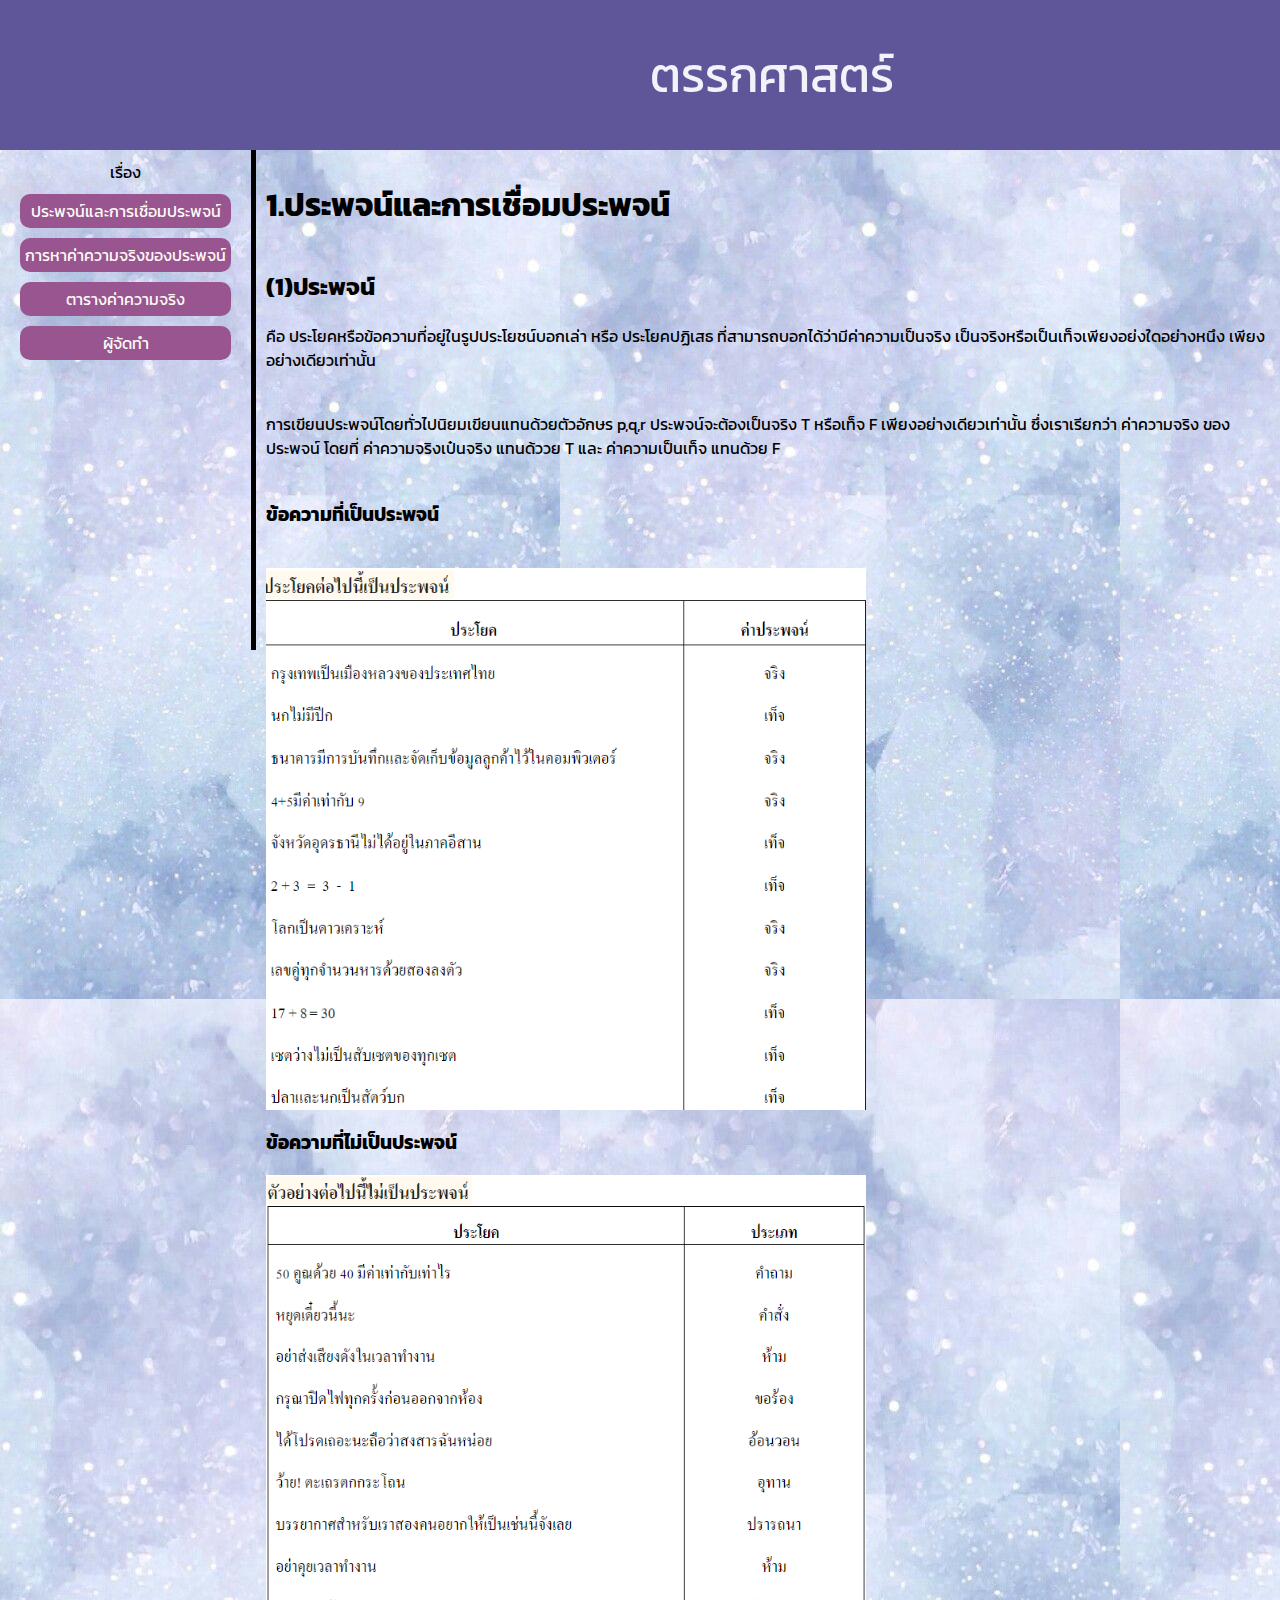
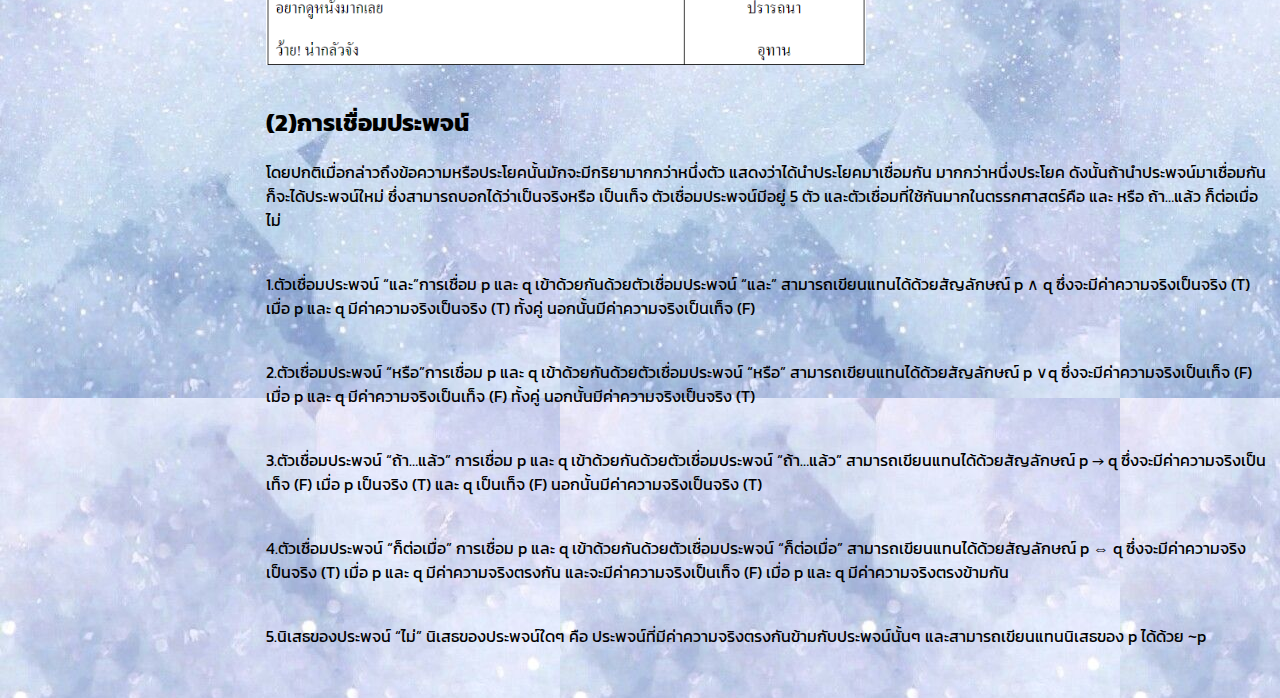
<file: index.html>
<html lang="en">
<head>
    <meta charset="UTF-8">
    <!-- <meta name="viewport" content="width=device-width, initial-scale=1.0"> -->
    <title>Mathmatic</title>
    <link rel="stylesheet" href="style.css" type="text/css" />
</head>
<body background="bam13.jpg">
    <div class="header">
        <span>ตรรกศาสตร์</span>
    </div>
    <div class="sidebar">
        <center>เรื่อง</center>
        <a href="index.html"><div>ประพจน์และการเชื่อมประพจน์</div></a>
        <a href="secondpage.html"><div>การหาค่าความจริงของประพจน์</div></a>
        <a href="thirdpage.html"><div>ตารางค่าความจริง</div></a>
        <a href="fourthpage.html"><div>ผู้จัดทำ</div></a>
    </div>
    <div class="content">
        <h1>1.ประพจน์และการเชื่อมประพจน์</h1>
     <p><h2>(1)ประพจน์</h2> <param>คือ ประโยคหรือข้อความที่อยู่ในรูปประโยชน์บอกเล่า หรือ ประโยคปฏิเสธ ที่สามารถบอกได้ว่ามีค่าความเป็นจริง
         เป็นจริงหรือเป็นเท็จเพียงอย่งใดอย่างหนึง เพียงอย่างเดียวเท่านั้น</p>
        <p>การเขียนประพจน์โดยทั่วไปนิยมเขียนแทนด้วยตัวอักษร p,q,r
        ประพจน์จะต้องเป็นจริง T หรือเท็จ F เพียงอย่างเดียวเท่านั้น ซึ่งเราเรียกว่า ค่าความจริง ของประพจน์
        โดยที่  ค่าความจริงเป๋นจริง แทนด้ววย T
        และ ค่าความเป็นเท็จ แทนด้วย F </p>
        <h3><p>ข้อความที่เป็นประพจน์</p></h3>
        <img src="Screenshot (4).png" width="600">
        <h3>ข้อความที่ไม่เป็นประพจน์</h3>
        <img src="Screenshot (5).png" width="600">
    <p><h2>(2)การเชื่อมประพจน์</h2>
        โดยปกติเมื่อกล่าวถึงข้อความหรือประโยคนั้นมักจะมีกริยามากกว่าหนึ่งตัว แสดงว่าได้นำประโยคมาเชื่อมกัน 
        มากกว่าหนึ่งประโยค ดังนั้นถ้านำประพจน์มาเชื่อมกัน ก็จะได้ประพจน์ใหม่ ซึ่งสามารถบอกได้ว่าเป็นจริงหรือ
        เป็นเท็จ ตัวเชื่อมประพจน์มีอยู่ 5 ตัว และตัวเชื่อมที่ใช้กันมากในตรรกศาสตร์คือ และ หรือ ถ้า…แล้ว 
        ก็ต่อเมื่อ  ไม่</p>
        
        <p>1.ตัวเชื่อมประพจน์ “และ”การเชื่อม p และ q เข้าด้วยกันด้วยตัวเชื่อมประพจน์ 
        “และ” สามารถเขียนแทนได้ด้วยสัญลักษณ์ p ∧ q ซึ่งจะมีค่าความจริงเป็นจริง (T)
        เมื่อ p และ q มีค่าความจริงเป็นจริง (T) ทั้งคู่ นอกนั้นมีค่าความจริงเป็นเท็จ (F)</p>
        
       <p> 2.ตัวเชื่อมประพจน์ “หรือ”การเชื่อม p และ q เข้าด้วยกันด้วยตัวเชื่อมประพจน์
         “หรือ” สามารถเขียนแทนได้ด้วยสัญลักษณ์ p ∨q ซึ่งจะมีค่าความจริงเป็นเท็จ (F) 
         เมื่อ p และ q มีค่าความจริงเป็นเท็จ (F) ทั้งคู่ นอกนั้นมีค่าความจริงเป็นจริง (T)</p>
        
       <p> 3.ตัวเชื่อมประพจน์ “ถ้า…แล้ว”
        การเชื่อม p และ q เข้าด้วยกันด้วยตัวเชื่อมประพจน์ “ถ้า…แล้ว” 
        สามารถเขียนแทนได้ด้วยสัญลักษณ์ p → q ซึ่งจะมีค่าความจริงเป็นเท็จ (F) 
        เมื่อ p เป็นจริง (T) และ q เป็นเท็จ (F) นอกนั้นมีค่าความจริงเป็นจริง (T)</p>
        
        <p>4.ตัวเชื่อมประพจน์ “ก็ต่อเมื่อ”
        การเชื่อม p และ q เข้าด้วยกันด้วยตัวเชื่อมประพจน์ “ก็ต่อเมื่อ” 
        สามารถเขียนแทนได้ด้วยสัญลักษณ์ p ⇔ q ซึ่งจะมีค่าความจริงเป็นจริง (T)
         เมื่อ p และ q มีค่าความจริงตรงกัน และจะมีค่าความจริงเป็นเท็จ (F) 
         เมื่อ p และ q มีค่าความจริงตรงข้ามกัน</p>
        
       <p> 5.นิเสธของประพจน์ “ไม่”
        นิเสธของประพจน์ใดๆ คือ ประพจน์ที่มีค่าความจริงตรงกันข้ามกับประพจน์นั้นๆ 
        และสามารถเขียนแทนนิเสธของ p ได้ด้วย ~p</p>
</body>
</html>
</file>
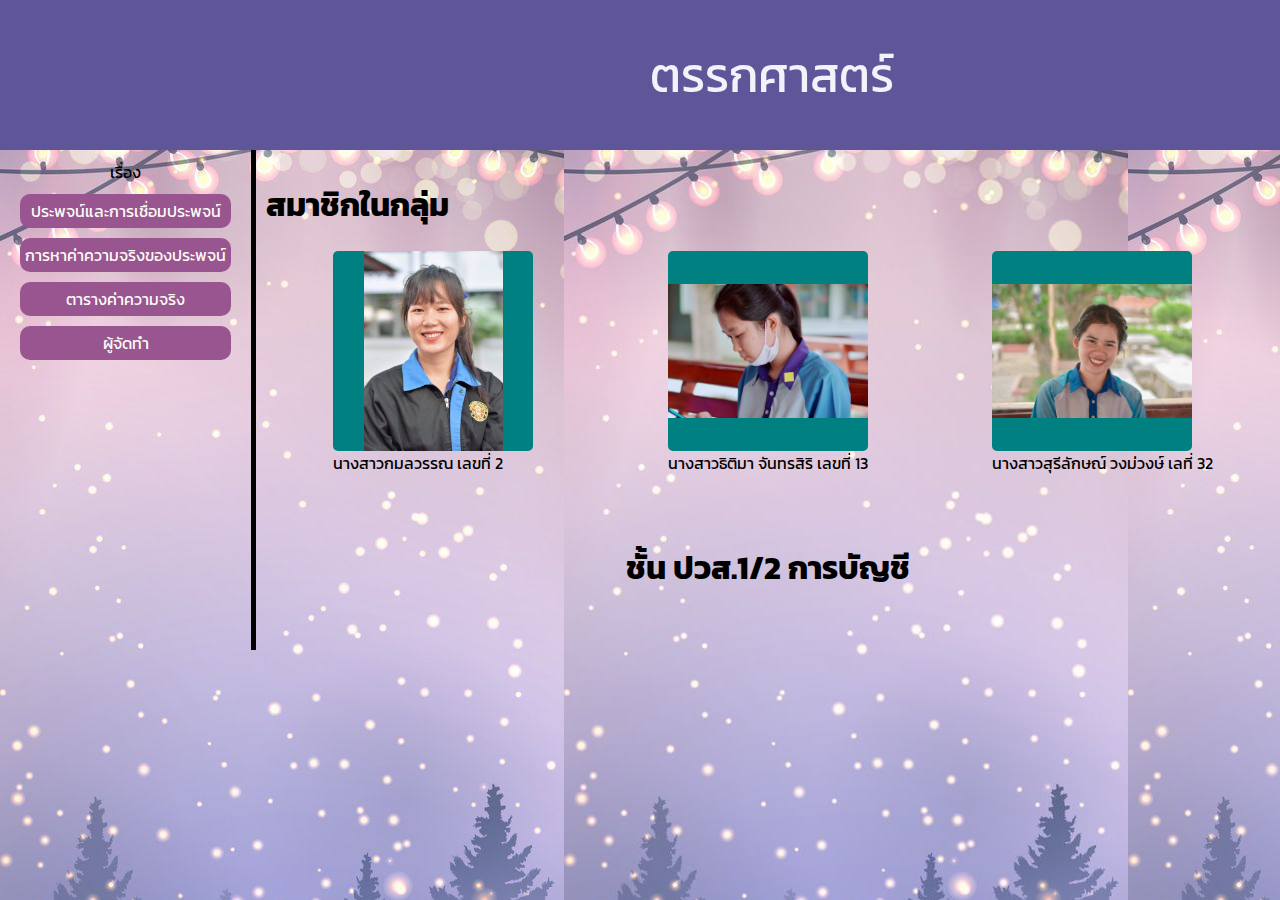
<file: fourthpage.html>
<html lang="en">

<head>
    <meta charset="UTF-8">
    <!-- <meta name="viewport" content="width=device-width, initial-scale=1.0"> -->
    <title>Mathmatic</title>
    <link rel="stylesheet" href="style.css" type="text/css" />
</head>

<body background="bam14.jpg">
    <div class="header">
        <span>ตรรกศาสตร์</span>
    </div>
    <div class="sidebar">
        <center>เรื่อง</center>
        <a href="index.html">
            <div>ประพจน์และการเชื่อมประพจน์</div>
        </a>
        <a href="secondpage.html">
            <div>การหาค่าความจริงของประพจน์</div>
        </a>
        <a href="thirdpage.html">
            <div>ตารางค่าความจริง</div>
        </a>
        <a href="fourthpage.html">
            <div>ผู้จัดทำ</div>
        </a>
    </div>
    <div class="content">
        <h1>สมาชิกในกลุ่ม</h1>
        <div class="maker">
            <div>
                <img src="bam18.jpg" width="200"><br/>
                นางสาวกมลวรรณ เลขที่ 2
            </div>
            <div>
                <img src="m1 (1).jpg" width="200"><br/>
                นางสาวธิติมา จันทรสิริ เลขที่ 13
            </div>
            <div>
                <img src="m1 (2).jpg" width="200"><br/>
                นางสาวสุรีลักษณ์ วงม่วงษ์ เลที่ 32
            </div>
        </div>
        <br/>
        <br/>
        <center><h1>ชั้น ปวส.1/2 การบัญชี</h1></center>
    </div>
</body>

</html>
</file>
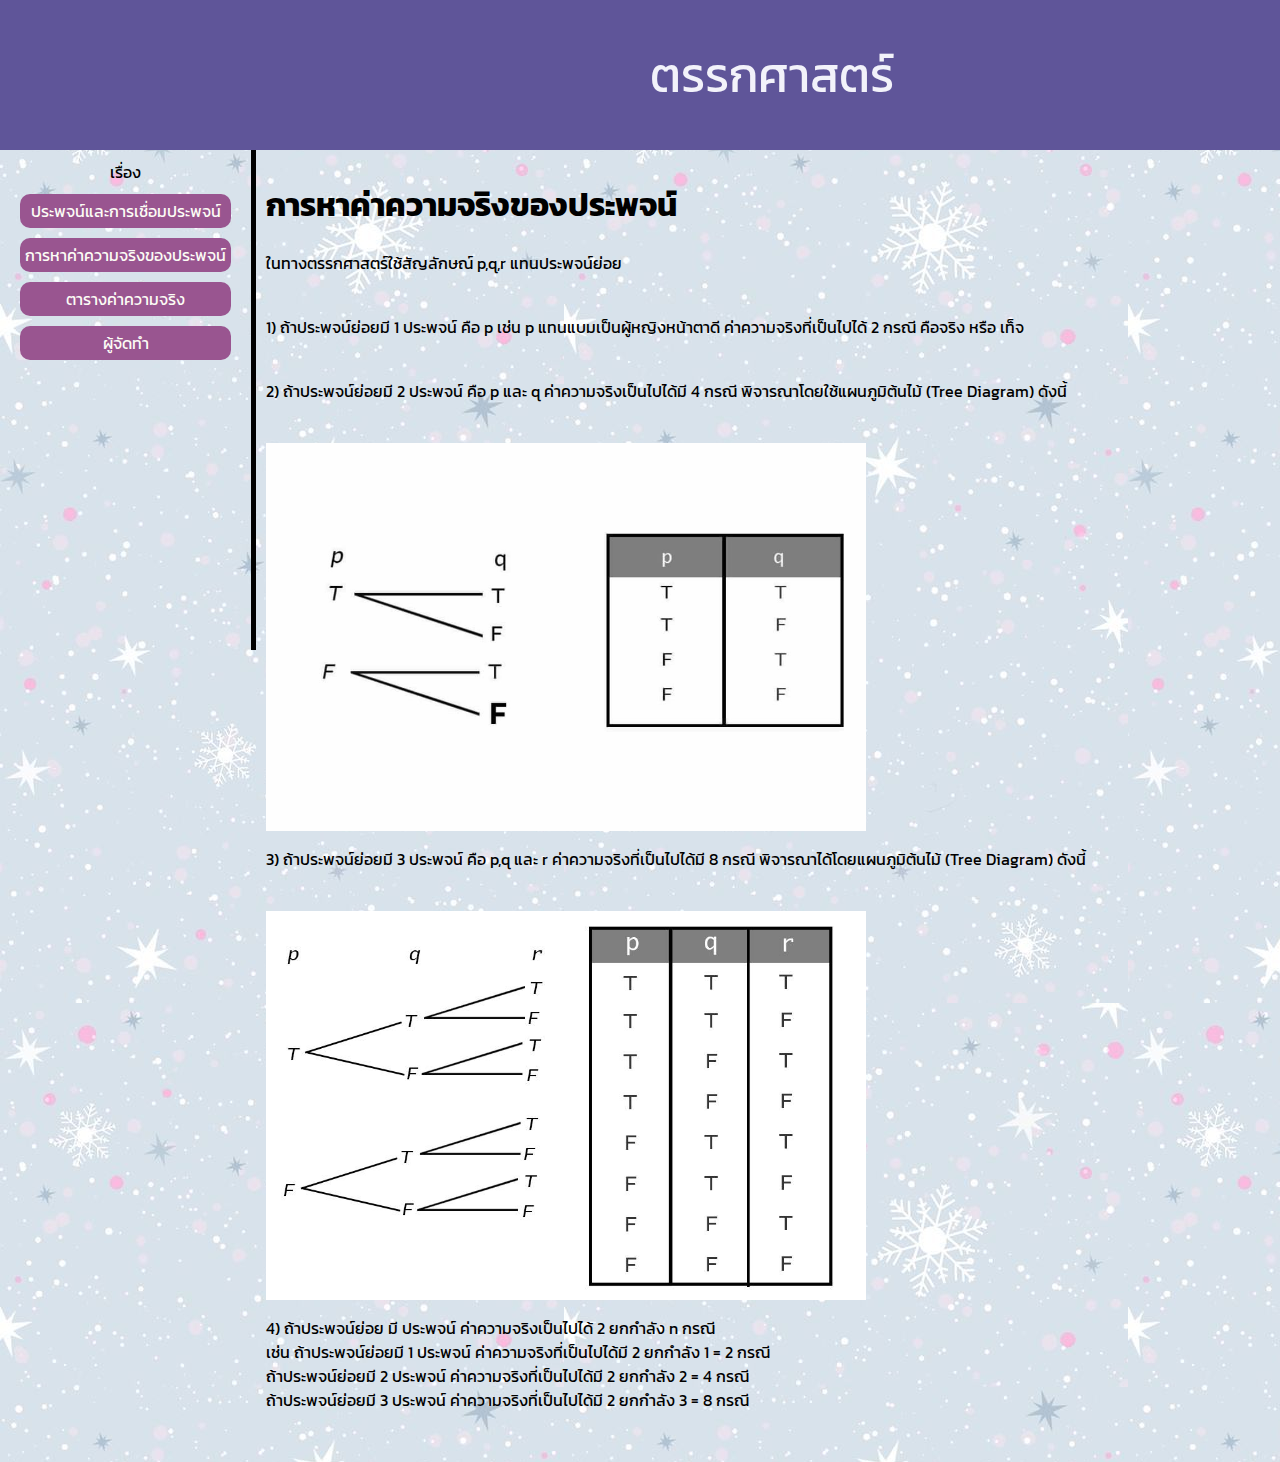
<file: secondpage.html>
<html lang="en">
<head>
    <meta charset="UTF-8">
    <!-- <meta name="viewport" content="width=device-width, initial-scale=1.0"> -->
    <title>Mathmatic</title>
    <link rel="stylesheet" href="style.css" type="text/css" />
</head>
<body background="bam12.jpg">
    <div class="header">
        <span>ตรรกศาสตร์</span>
    </div>
    <div class="sidebar"><center>เรื่อง</center>
        <a href="index.html"><div>ประพจน์และการเชื่อมประพจน์</div></a>
        <a href="secondpage.html"><div>การหาค่าความจริงของประพจน์</div></a>
        <a href="thirdpage.html"><div>ตารางค่าความจริง</div></a>
        <a href="fourthpage.html"><div>ผู้จัดทำ</div></a>
    </div>
    <div class="content">
        <h1>การหาค่าความจริงของประพจน์</h1>
    <p>ในทางตรรกศาสตร์ใช้สัญลักษณ์ p,q,r แทนประพจน์ย่อย</p>
    <p>1)  ถ้าประพจน์ย่อยมี 1 ประพจน์ คือ p เช่น p แทนแบมเป็นผู้หญิงหน้าตาดี ค่าความจริงที่เป็นไปได้ 2 กรณี คือจริง หรือ เท็จ</p>
     <p>2)  ถ้าประพจน์ย่อยมี 2 ประพจน์ คือ  p และ q ค่าความจริงเป็นไปได้มี 4 กรณี พิจารณาโดยใช้แผนภูมิต้นไม้ (Tree Diagram) ดังนี้</p>
</body>
<img src="bam1.jpg" width="600">
<p>3) ถ้าประพจน์ย่อยมี 3 ประพจน์ คือ p,q และ r ค่าความจริงที่เป็นไปได้มี 8 กรณี พิจารณาได้โดยแผนภูมิต้นไม้ (Tree Diagram) ดังนี้</p>
<img src="bam6.jpg" width="600">
<p>4) ถ้าประพจน์ย่อย มี ประพจน์ ค่าความจริงเป็นไปได้ 2 ยกกำลัง n กรณี<br/>
    เช่น ถ้าประพจน์ย่อยมี 1 ประพจน์ ค่าความจริงที่เป็นไปได้มี 2 ยกกำลัง 1 = 2 กรณี <br/>
    ถ้าประพจน์ย่อยมี 2 ประพจน์ ค่าความจริงที่เป็นไปได้มี 2 ยกกำลัง 2 = 4 กรณี<br/>
    ถ้าประพจน์ย่อยมี 3 ประพจน์ ค่าความจริงที่เป็นไปได้มี 2 ยกกำลัง 3 = 8 กรณี</p>
</html>
</file>
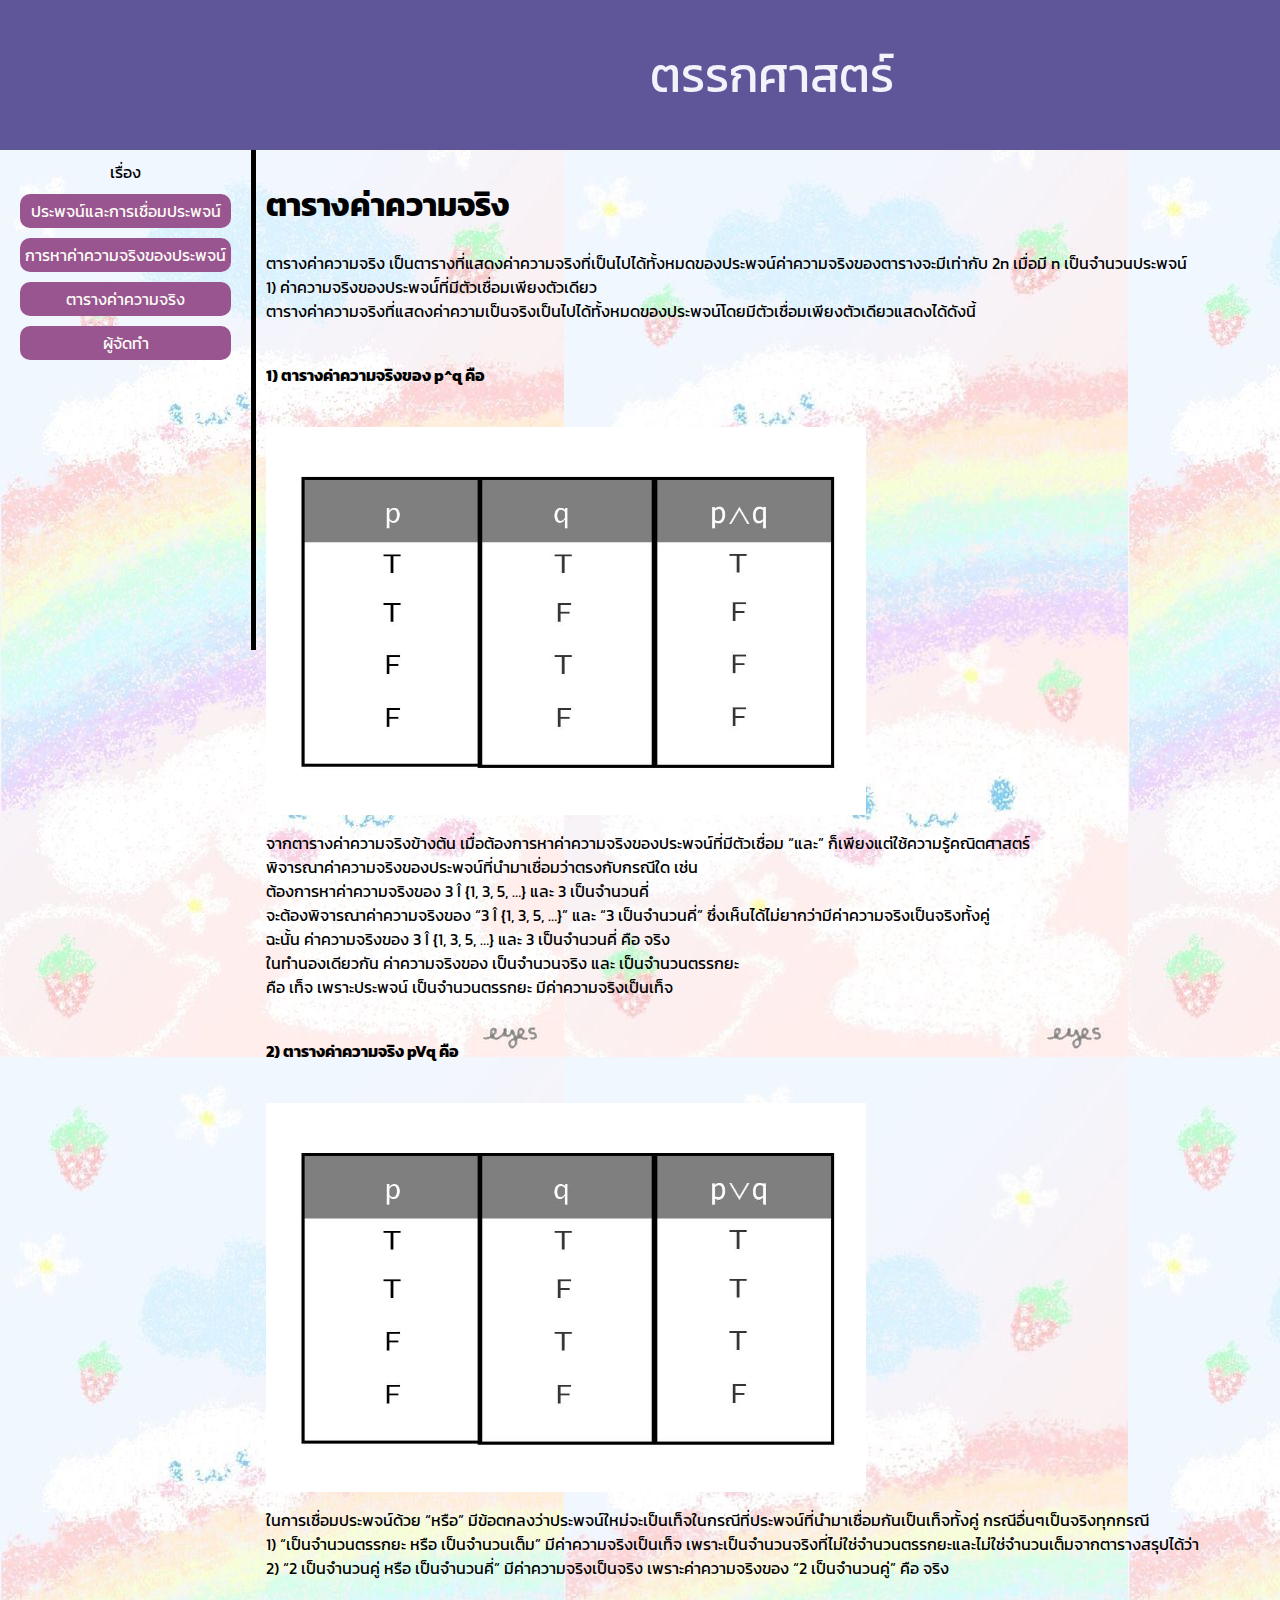
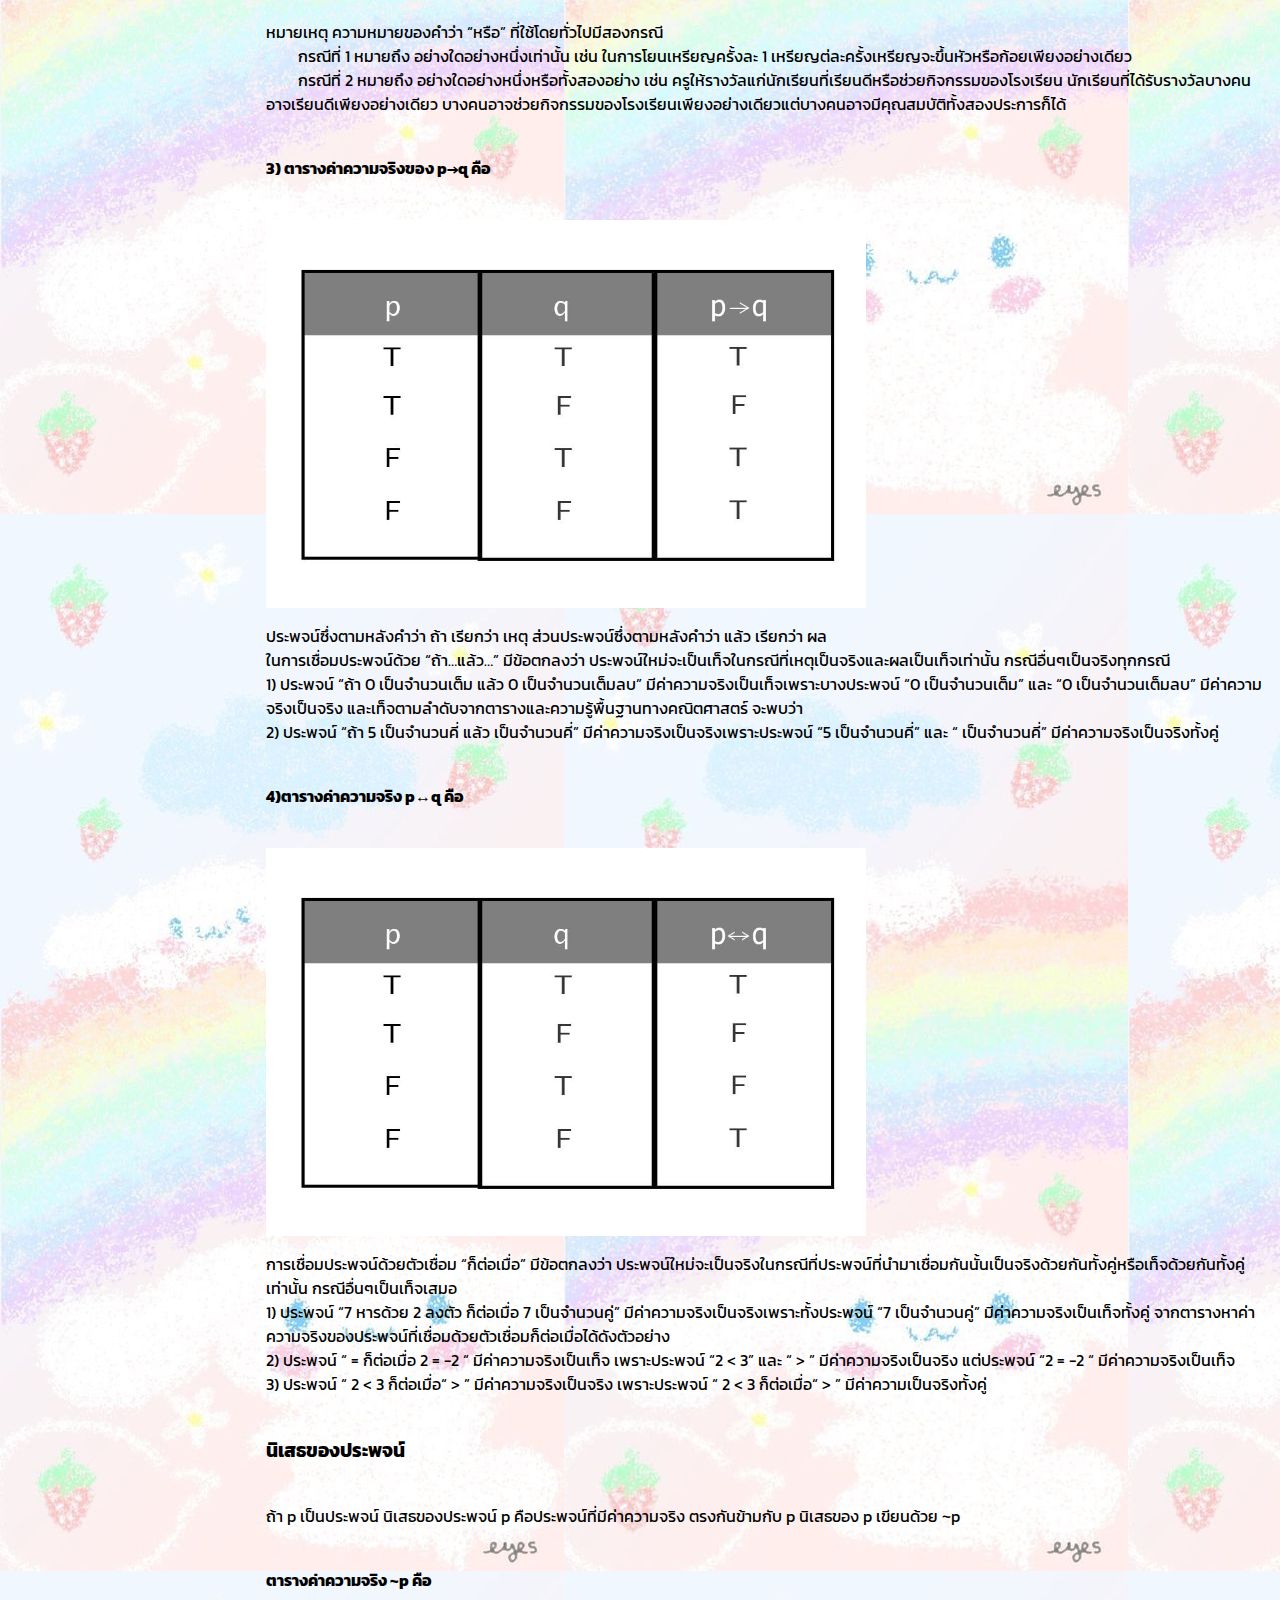
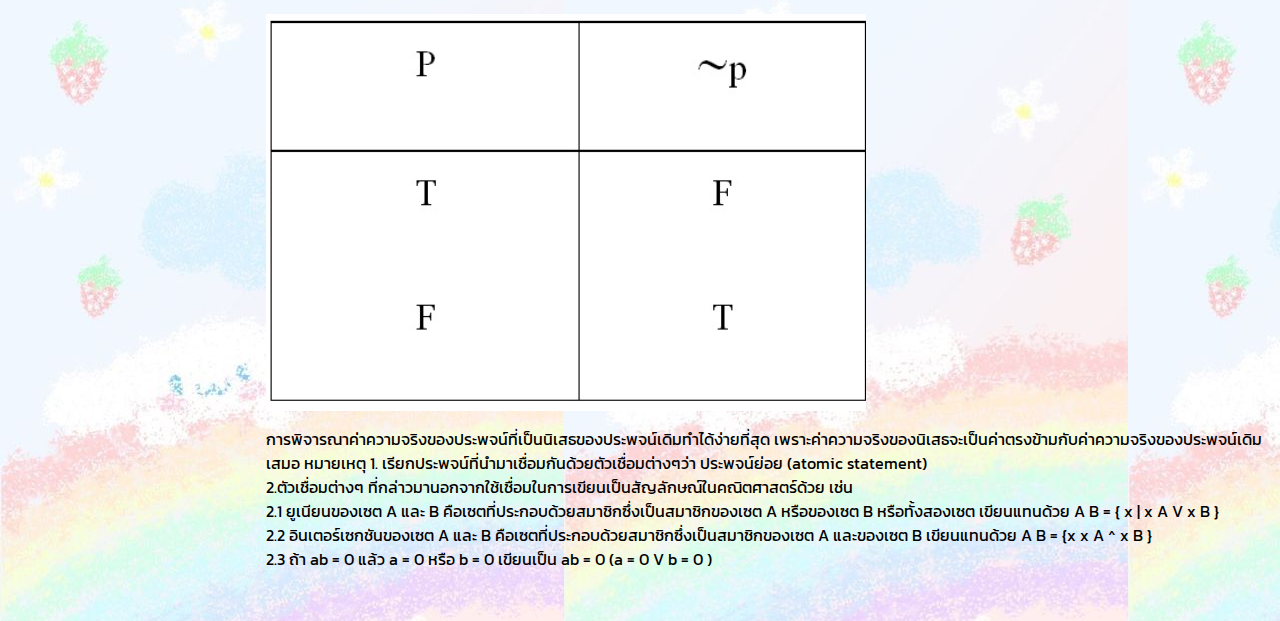
<file: thirdpage.html>
<html lang="en">
<head>
    <meta charset="UTF-8">
    <!-- <meta name="viewport" content="width=device-width, initial-scale=1.0"> -->
    <title>Mathmatic</title>
    <link rel="stylesheet" href="style.css" type="text/css" />
</head>
<body background="bam11.jpg">
    <div class="header">
        <span>ตรรกศาสตร์</span>
    </div>
    <div class="sidebar">
        <center>เรื่อง</center>
        <a href="index.html"><div>ประพจน์และการเชื่อมประพจน์</div></a>
        <a href="secondpage.html"><div>การหาค่าความจริงของประพจน์</div></a>
        <a href="thirdpage.html"><div>ตารางค่าความจริง</div></a>
        <a href="fourthpage.html"><div>ผู้จัดทำ</div></a>
    </div>
    <div class="content">
        <h1>ตารางค่าความจริง</h1>
        <p>ตารางค่าความจริง เป็นตารางที่แสดงค่าความจริงที่เป็นไปได้ทั้งหมดของประพจน์ค่าความจริงของตารางจะมีเท่ากับ 2n เมื่อมี n เป็นจำนวนประพจน์<br/>
        1) ค่าความจริงของประพจน์์ที่มีตัวเชื่อมเพียงตัวเดียว<br/>
        ตารางค่าความจริงที่แสดงค่าความเป็นจริงเป็นไปได้ทั้งหมดของประพจน์โดยมีตัวเชื่อมเพียงตัวเดียวแสดงได้ดังนี้</p>
        <h4><p>1) ตารางค่าความจริงของ p^q คือ</p></h4>
        <img src="bam2.jpg" width="600">
        <p>จากตารางค่าความจริงข้างต้น เมื่อต้องการหาค่าความจริงของประพจน์ที่มีตัวเชื่อม “และ” ก็เพียงแต่ใช้ความรู้คณิตศาสตร์<br/>
            พิจารณาค่าความจริงของประพจน์ที่นำมาเชื่อมว่าตรงกับกรณีใด เช่น<br/>
            ต้องการหาค่าความจริงของ 3 Î {1, 3, 5, …} และ 3 เป็นจำนวนคี่<br/>
            จะต้องพิจารณาค่าความจริงของ “3 Î {1, 3, 5, …}” และ “3 เป็นจำนวนคี่” ซึ่งเห็นได้ไม่ยากว่ามีค่าความจริงเป็นจริงทั้งคู่<br/>
            ฉะนั้น ค่าความจริงของ 3 Î {1, 3, 5, …} และ 3 เป็นจำนวนคี่ คือ จริง<br/>
            ในทำนองเดียวกัน ค่าความจริงของ   เป็นจำนวนจริง และ  เป็นจำนวนตรรกยะ<br/>
            คือ เท็จ เพราะประพจน์  เป็นจำนวนตรรกยะ มีค่าความจริงเป็นเท็จ</p>
        <h4><p>2) ตารางค่าความจริง pVq คือ</p></h4>
        <img src="bam3.jpg" width="600">
        <p>ในการเชื่อมประพจน์ด้วย “หรือ” มีข้อตกลงว่าประพจน์ใหม่จะเป็นเท็จในกรณีที่ประพจน์ที่นำมาเชื่อมกันเป็นเท็จทั้งคู่ กรณีอื่นๆเป็นจริงทุกกรณี<br/>
            1) “เป็นจำนวนตรรกยะ หรือ เป็นจำนวนเต็ม” มีค่าความจริงเป็นเท็จ เพราะเป็นจำนวนจริงที่ไม่ใช่จำนวนตรรกยะและไม่ใช่จำนวนเต็มจากตารางสรุปได้ว่า<br/>
            2) “2 เป็นจำนวนคู่ หรือ เป็นจำนวนคี่” มีค่าความจริงเป็นจริง เพราะค่าความจริงของ “2 เป็นจำนวนคู่” คือ จริง</p>
        <p>หมายเหตุ ความหมายของคำว่า “หรือ” ที่ใช้โดยทั่วไปมีสองกรณี<br/>
                    &nbsp;&nbsp;&nbsp;&nbsp;&nbsp;&nbsp;&nbsp;&nbsp;กรณีที่ 1 หมายถึง อย่างใดอย่างหนึ่งเท่านั้น เช่น ในการโยนเหรียญครั้งละ 1 เหรียญต่ละครั้งเหรียญจะขึ้นหัวหรือก้อยเพียงอย่างเดียว<br/>
                    &nbsp;&nbsp;&nbsp;&nbsp;&nbsp;&nbsp;&nbsp;&nbsp;กรณีที่ 2 หมายถึง อย่างใดอย่างหนึ่งหรือทั้งสองอย่าง เช่น ครูให้รางวัลแก่นักเรียนที่เรียนดีหรือช่วยกิจกรรมของโรงเรียน นักเรียนที่ได้รับรางวัลบางคนอาจเรียนดีเพียงอย่างเดียว บางคนอาจช่วยกิจกรรมของโรงเรียนเพียงอย่างเดียวแต่บางคนอาจมีคุณสมบัติทั้งสองประการก็ได้</p>
        <h4><p>3) ตารางค่าความจริงของ p→q คือ</p></h4>
        <img src="bam4.jpg" width="600">
        <p>ประพจน์ซึ่งตามหลังคำว่า ถ้า เรียกว่า เหตุ ส่วนประพจน์ซึ่งตามหลังคำว่า แล้ว เรียกว่า ผล<br/>
        ในการเชื่อมประพจน์ด้วย “ถ้า…แล้ว…” มีข้อตกลงว่า ประพจน์ใหม่จะเป็นเท็จในกรณีที่เหตุเป็นจริงและผลเป็นเท็จเท่านั้น กรณีอื่นๆเป็นจริงทุกกรณี<br/>
        1) ประพจน์ “ถ้า 0 เป็นจำนวนเต็ม แล้ว 0 เป็นจำนวนเต็มลบ” มีค่าความจริงเป็นเท็จเพราะบางประพจน์ “0 เป็นจำนวนเต็ม” และ “0 เป็นจำนวนเต็มลบ” มีค่าความจริงเป็นจริง และเท็จตามลำดับจากตารางและความรู้พื้นฐานทางคณิตศาสตร์ จะพบว่า<br/>
2) ประพจน์ “ถ้า 5 เป็นจำนวนคี่ แล้ว  เป็นจำนวนคี่” มีค่าความจริงเป็นจริงเพราะประพจน์ “5 เป็นจำนวนคี่” และ “ เป็นจำนวนคี่” มีค่าความจริงเป็นจริงทั้งคู่</p>
       <h4><p>4)ตารางค่าความจริง p↔q คือ </p></h4>
        <img src="bam5.jpg" width="600">
        <p>การเชื่อมประพจน์ด้วยตัวเชื่อม “ก็ต่อเมื่อ” มีข้อตกลงว่า ประพจน์ใหม่จะเป็นจริงในกรณีที่ประพจน์ที่นำมาเชื่อมกันนั้นเป็นจริงด้วยกันทั้งคู่หรือเท็จด้วยกันทั้งคู่เท่านั้น กรณีอื่นๆเป็นเท็จเสมอ<br/>
        1) ประพจน์ “7 หารด้วย 2 ลงตัว ก็ต่อเมื่อ 7 เป็นจำนวนคู่” มีค่าความจริงเป็นจริงเพราะทั้งประพจน์ “7 เป็นจำนวนคู่” มีค่าความจริงเป็นเท็จทั้งคู่  จากตารางหาค่าความจริงของประพจน์ที่เชื่อมด้วยตัวเชื่อมก็ต่อเมื่อได้ดังตัวอย่าง<br/>
        2) ประพจน์ “ =   ก็ต่อเมื่อ 2 = -2 “ มีค่าความจริงเป็นเท็จ เพราะประพจน์ “2 < 3” และ “ > ” มีค่าความจริงเป็นจริง แต่ประพจน์ “2 = -2 “ มีค่าความจริงเป็นเท็จ<br/>
        3) ประพจน์ “ 2 < 3 ก็ต่อเมื่อ“ > ” มีค่าความจริงเป็นจริง เพราะประพจน์ “ 2 < 3 ก็ต่อเมื่อ“ > ” มีค่าความเป็นจริงทั้งคู่</P>
        <p></p>
       <h3> <p>นิเสธของประพจน์</p></h3>
       <p>ถ้า p เป็นประพจน์ นิเสธของประพจน์ p คือประพจน์ที่มีค่าความจริง ตรงกันข้ามกับ p นิเสธของ p เขียนด้วย ~p </p>
       <h4>ตารางค่าความจริง ~p คือ</h4>
       <img src="bam16.png" width="600">
       <p>การพิจารณาค่าความจริงของประพจน์ที่เป็นนิเสธของประพจน์เดิมทำได้ง่ายที่สุด เพราะค่าความจริงของนิเสธจะเป็นค่าตรงข้ามกับค่าความจริงของประพจน์เดิมเสมอ
        หมายเหตุ   1. เรียกประพจน์ที่นำมาเชื่อมกันด้วยตัวเชื่อมต่างๆว่า ประพจน์ย่อย (atomic statement)<br/>
        2.ตัวเชื่อมต่างๆ ที่กล่าวมานอกจากใช้เชื่อมในการเขียนเป็นสัญลักษณ์ในคณิตศาสตร์ด้วย เช่น<br/>
        2.1 ยูเนียนของเซต A และ B คือเซตที่ประกอบด้วยสมาชิกซึ่งเป็นสมาชิกของเซต A หรือของเซต B หรือทั้งสองเซต เขียนแทนด้วย A B = { x  | x  A V x  B } <br/>
        2.2 อินเตอร์เซกชันของเซต A และ B คือเซตที่ประกอบด้วยสมาชิกซึ่งเป็นสมาชิกของเซต A และของเซต B เขียนแทนด้วย A B = {x x  A ^ x  B } <br/>
        2.3 ถ้า ab = 0 แล้ว a = 0 หรือ b = 0 เขียนเป็น ab = 0  (a = 0 V b = 0 ) </p>
        
        </p>

    </div>
</body>
</html>
</file>
<file: style.css>
@import url('https://fonts.googleapis.com/css2?family=Kanit&display=swap');

body {
    margin: 0;
}

* {
    box-sizing: border-box;
    font-family: 'Kanit';
}

p {
    margin-bottom: 40px;
}

.header {
    height: 150px;
    background-color: rgb(95, 85, 153);
    display: flex;
    align-items: center;
    padding-left: 650px;
    color: rgb(242, 242, 250);
}

.header > span {
    font-size: calc(10px + 3vw);   
}

.sidebar, .content {
    min-height: 500px;
    padding: 10px;
}

.sidebar {
    float: left;
    width: 20%;
    border-right: 5px solid black;
}

.sidebar a {
    text-decoration: none;
}

.content {
    float: right;
    width: 80%;
}

.sidebar div {
    padding: 5px;
    margin: 10px;
    /* border: 1px solid black; */
    text-align: center;
    border-radius: 10px;
    background-color: rgb(153, 85, 144);
    color: rgb(252, 252, 245);
}

.maker {
    display: grid;
    grid-template-columns: repeat(3, 1fr);
    justify-items: center;
}

.maker img {
    height: 200px;
    object-fit: contain;
    background-color: teal;
    border-radius: 5px;
}
</file>
